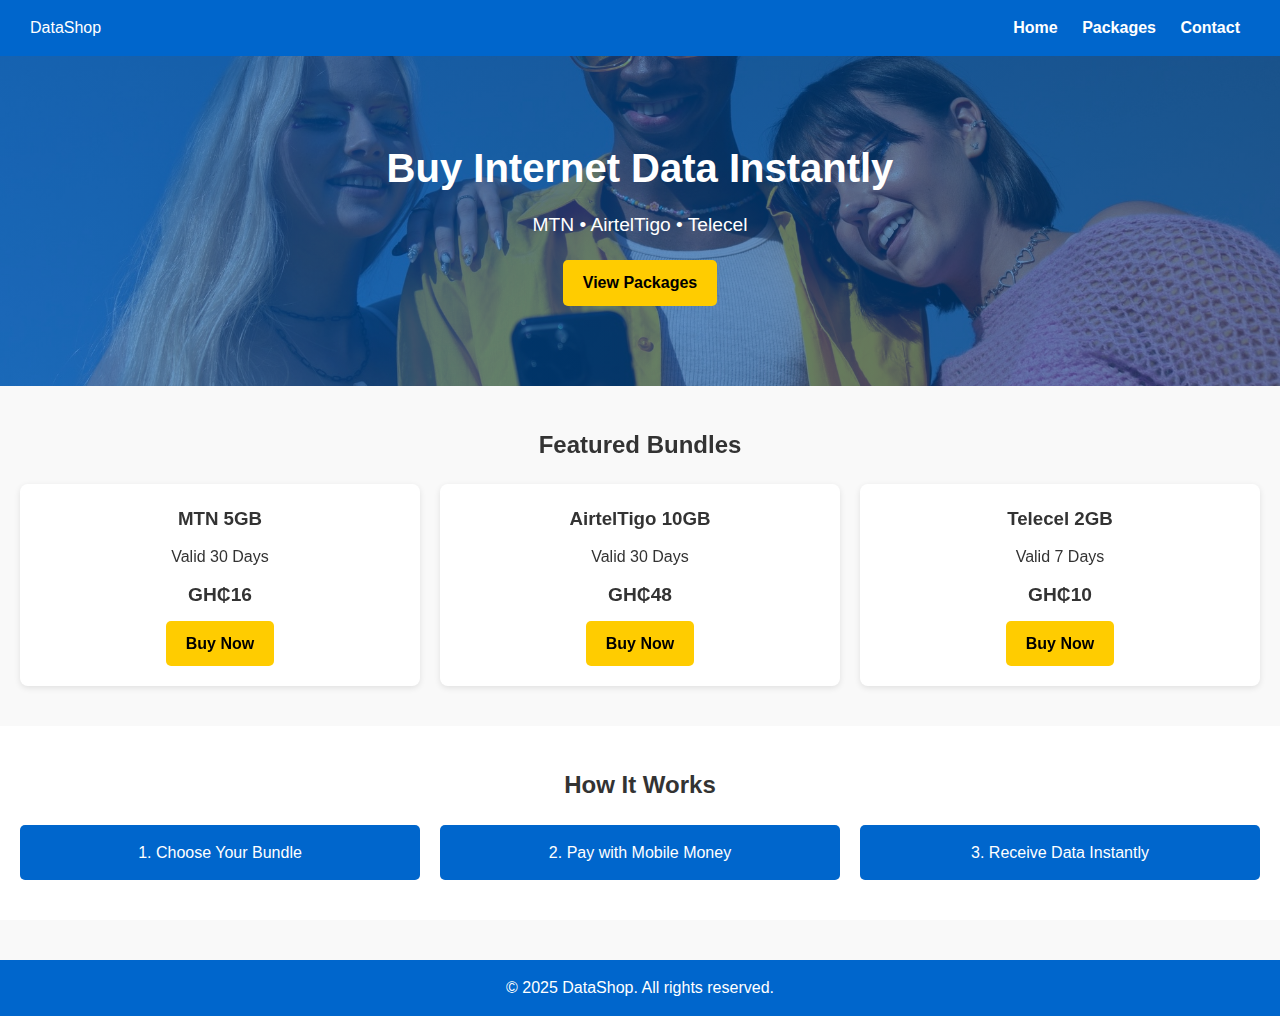
<file: index.html>
<!DOCTYPE html>
<html lang="en">
<head>
  <meta charset="UTF-8">
  <meta name="viewport" content="width=device-width, initial-scale=1.0">
  <title>Data Bundles Reseller</title>
  <link rel="stylesheet" href="../css/theme.css">
  <link rel="stylesheet" href="css/style.css">
  <!-- AOS Animation Library -->
  <link rel="stylesheet" href="https://unpkg.com/aos@2.3.4/dist/aos.css">
</head>
<body>
  <!-- Header -->
  <header class="navbar">
    <div class="logo">DataShop</div>
    <button class="menu-toggle" aria-label="Toggle navigation" aria-expanded="false">☰</button>
    <nav>
      <a href="index.html">Home</a>
      <a href="packages.html">Packages</a>
      <a href="#">Contact</a>
    </nav>
  </header>

  <!-- Hero -->
  <section class="hero" data-aos="fade-up">
    <h1>Buy Internet Data Instantly</h1>
    <p>MTN • AirtelTigo • Telecel</p>
    <a href="packages.html" class="btn">View Packages</a>
  </section>

  <!-- Featured Bundles -->
  <section class="featured" data-aos="fade-up">
    <h2>Featured Bundles</h2>
    <div class="grid">
      <div class="card">
        <h3>MTN 5GB</h3>
        <p>Valid 30 Days</p>
        <span>GH₵16</span>
        <a href="checkout.html?bundle=MTN-5GB&price=16" class="btn">Buy Now</a>
      </div>
      <div class="card">
        <h3>AirtelTigo 10GB</h3>
        <p>Valid 30 Days</p>
        <span>GH₵48</span>
        <a href="checkout.html?bundle=AirtelTigo-10GB&price=48" class="btn">Buy Now</a>
      </div>
      <div class="card">
        <h3>Telecel 2GB</h3>
        <p>Valid 7 Days</p>
        <span>GH₵10</span>
        <a href="checkout.html?bundle=Telecel-2GB&price=10" class="btn">Buy Now</a>
      </div>
    </div>
  </section>

  <!-- How it Works -->
  <section class="how-it-works" data-aos="fade-right">
    <h2>How It Works</h2>
    <div class="steps">
      <div>1. Choose Your Bundle</div>
      <div>2. Pay with Mobile Money</div>
      <div>3. Receive Data Instantly</div>
    </div>
  </section>

  <!-- Footer -->
  <footer>
    <p>&copy; 2025 DataShop. All rights reserved.</p>
  </footer>

  <script src="https://unpkg.com/aos@2.3.4/dist/aos.js"></script>
  <script src="js/script.js"></script>
</body>
</html>
</file>
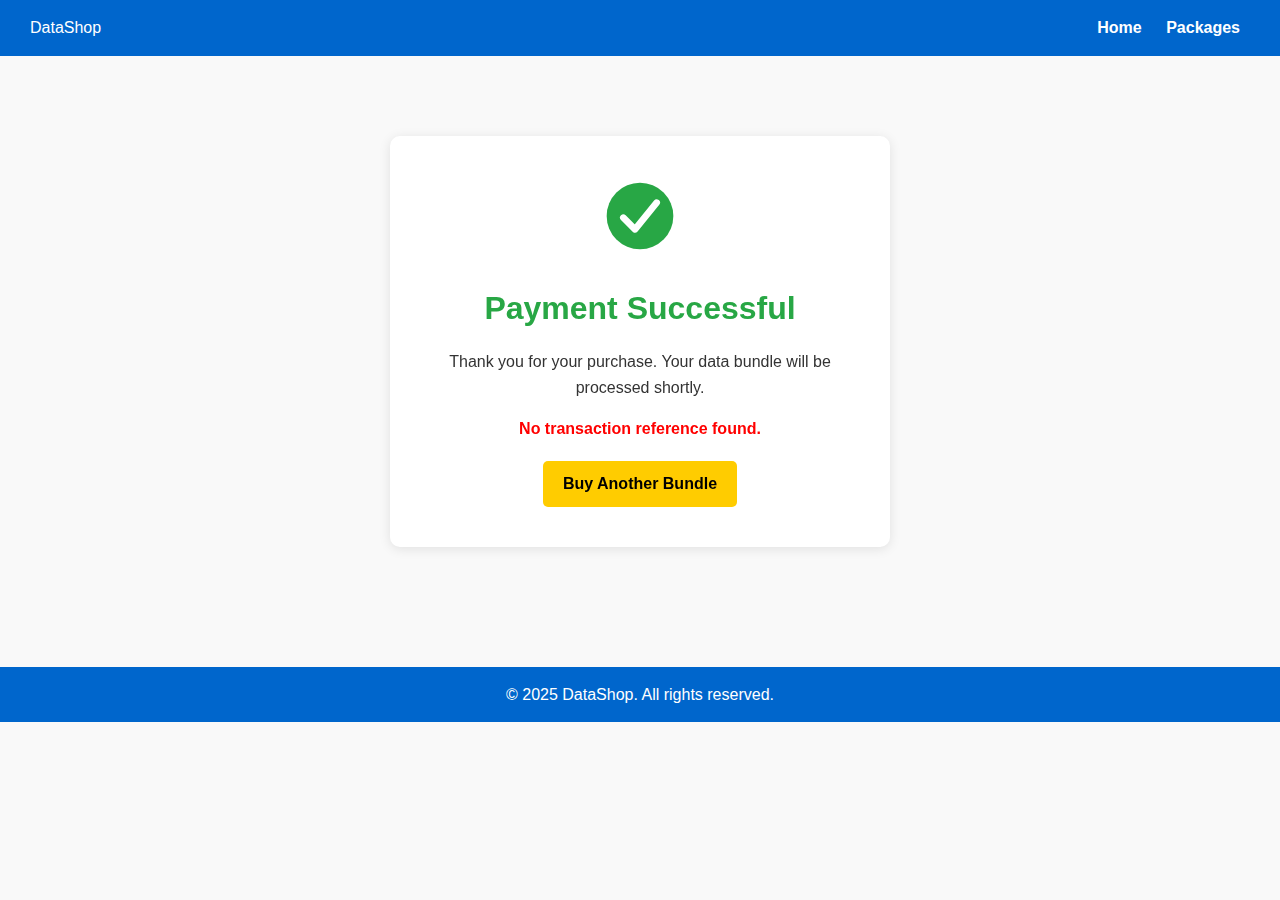
<file: success.html>
<!DOCTYPE html>
<html lang="en">
<head>
  <meta charset="UTF-8">
  <meta name="viewport" content="width=device-width, initial-scale=1.0">
  <title>Payment Successful - DataShop</title>
  <link rel="stylesheet" href="../css/theme.css">
  <link rel="stylesheet" href="css/style.css">
  <!-- AOS Animation -->
  <link rel="stylesheet" href="https://unpkg.com/aos@2.3.4/dist/aos.css">
</head>
<body>
  <!-- Header -->
  <header class="navbar">
    <div class="logo">DataShop</div>
    <button class="menu-toggle" aria-label="Toggle navigation" aria-expanded="false">☰</button>
    <nav>
      <a href="index.html">Home</a>
      <a href="packages.html">Packages</a>
    </nav>
  </header>

  <!-- Success Section -->
  <section class="success" data-aos="zoom-in">
    <div class="success-box">
  <img src="images/success-icon.svg" alt="Success" class="success-icon">
      <h1>Payment Successful </h1>
      <p>Thank you for your purchase. Your data bundle will be processed shortly.</p>

      <!-- Transaction Reference -->
      <p id="refText" class="ref"></p>

      <a href="packages.html" class="btn">Buy Another Bundle</a>
    </div>
  </section>

  <!-- Footer -->
  <footer>
    <p>&copy; 2025 DataShop. All rights reserved.</p>
  </footer>

  <script src="https://unpkg.com/aos@2.3.4/dist/aos.js"></script>
  <script>
    AOS.init({ duration: 1000, once: true });

    // Grab transaction reference from URL
    const params = new URLSearchParams(window.location.search);
    const ref = params.get("ref");
    const refText = document.getElementById("refText");

    if (ref) {
      refText.innerText = "Transaction Ref: " + ref;
    } else {
      refText.innerText = " No transaction reference found.";
      refText.style.color = "red";
    }
  </script>
  <script src="js/script.js"></script>
</body>
</html>
</file>
<file: css/theme.css>
/* Shared theme variables for the whole project */
:root {
  --primary: #0066cc; /* main blue */
  --primary-dark: #004080; /* darker blue */
  --accent: #ffcc00; /* yellow accent for CTA */
  --danger: #e60000; /* red for destructive actions */
  --bg: #f9f9f9;
  --text: #333;
  /* RGB fallbacks for overlays (optional) */
  --primary-rgb: 0,102,204;
  --primary-dark-rgb: 0,64,128;
}
</file>
<file: css/style.css>
/* General Styles */
* { margin: 0; padding: 0; box-sizing: border-box; }
body { font-family: Arial, sans-serif; line-height: 1.6; color: var(--text); background: var(--bg); }

/* Navbar */
.navbar { display: flex; justify-content: space-between; align-items: center; padding: 15px 30px; background: var(--primary); color: #fff; position: relative; }
.navbar a { color: #fff; margin: 0 10px; text-decoration: none; font-weight: bold; }
.navbar a:hover { text-decoration: underline; }

/* Mobile menu toggle */
.menu-toggle { display: none; background: transparent; border: none; color: #fff; font-size: 1.6rem; cursor: pointer; }

/* Responsive navbar: hide nav on small screens and show toggle */
@media (max-width: 768px) {
  .navbar { padding: 12px 16px; }
  .navbar .logo { font-size: 1.1rem; }
  .menu-toggle { display: block; }
  .navbar nav { display: none; position: absolute; left: 0; right: 0; top: 100%; background: var(--primary); flex-direction: column; padding: 12px 16px; gap: 6px; z-index: 50; }
  .navbar.open nav { display: flex; }
  .navbar nav a { margin: 0; padding: 8px 0; border-bottom: 1px solid rgba(255,255,255,0.06); }
  .hero { padding: 60px 12px; }
}

.hero { 
  text-align: center; 
  padding: 80px 20px; 
  /* Layer gradient on top of the background image for better contrast */
  background: linear-gradient(to right, rgba(var(--primary-rgb),0.6), rgba(var(--primary-dark-rgb),0.6)), url('../bg.jpeg');
  background-size: cover; /* ensure image covers the hero area */
  background-position: center center;
  background-repeat: no-repeat;
  color: white; 
}
.hero h1 { font-size: 2.5rem; margin-bottom: 10px; }
.hero p { font-size: 1.2rem; margin-bottom: 20px; }
.btn { display: inline-block; padding: 10px 20px; background: var(--accent); color: #000; font-weight: bold; border-radius: 5px; text-decoration: none; transition: 0.3s; }
.btn:hover { filter: brightness(0.95); }

/* Featured Bundles */
.featured { padding: 40px 20px; text-align: center; }
.featured h2 { margin-bottom: 20px; }
.grid { display: grid; grid-template-columns: repeat(auto-fit, minmax(220px, 1fr)); gap: 20px; }
.card { background: #fff; padding: 20px; border-radius: 8px; box-shadow: 0 2px 6px rgba(0,0,0,0.1); }
.card h3 { margin-bottom: 10px; }
.card span { display: block; margin: 10px 0; font-size: 1.2rem; font-weight: bold; }

/* How it Works */
.how-it-works { padding: 40px 20px; background: #fff; text-align: center; }
.how-it-works h2 { margin-bottom: 20px; }
.steps { display: flex; justify-content: center; gap: 20px; flex-wrap: wrap; }
.steps div { background: #0066cc; color: #fff; padding: 15px; border-radius: 5px; flex: 1; min-width: 150px; }

/* Footer */
footer { background: #0066cc; color: #fff; text-align: center; padding: 15px; margin-top: 40px; }

/* Smaller hero for packages */
.hero-small {
  padding: 60px 20px;
  background: linear-gradient(to right, #004080, #0066cc);
  color: #fff;
}

/* Tabs */
.tabs {
  display: flex;
  justify-content: center;
  gap: 10px;
  margin: 30px 0;
}
.tabs button {
  padding: 10px 20px;
  background: #eee;
  border: none;
  border-radius: 5px;
  cursor: pointer;
  font-weight: bold;
  transition: 0.3s;
}
.tabs button.active,
.tabs button:hover {
  background: #0066cc;
  color: white;
}

/* Packages section */
.packages {
  padding: 40px 20px;
}
/* Checkout Page */
.checkout {
  display: flex;
  justify-content: center;
  align-items: center;
  padding: 60px 20px;
}
.checkout-box {
  background: #fff;
  padding: 30px;
  border-radius: 10px;
  box-shadow: 0 2px 10px rgba(0,0,0,0.1);
  width: 100%;
  max-width: 400px;
}
.checkout-box h2 {
  margin-bottom: 20px;
}
.checkout-box label {
  display: block;
  margin: 10px 0 5px;
  font-weight: bold;
}
.checkout-box input {
  width: 100%;
  padding: 10px;
  margin-bottom: 20px;
  border: 1px solid #ccc;
  border-radius: 5px;
}

/* Success Page */
.success {
  display: flex;
  justify-content: center;
  align-items: center;
  padding: 80px 20px;
}

.success-box {
  background: #fff;
  padding: 40px;
  border-radius: 10px;
  box-shadow: 0 2px 12px rgba(0,0,0,0.1);
  text-align: center;
  max-width: 500px;
}

.success-box h1 {
  color: #28a745; /* green success color */
  margin-bottom: 15px;
}

.success-box p {
  margin-bottom: 15px;
}

.success-box .ref {
  font-weight: bold;
  color: #444;
  margin-bottom: 20px;
}

.success-icon {
  width: 80px;
  margin-bottom: 20px;
}

/* Error Page */
.error {
  display: flex;
  justify-content: center;
  align-items: center;
  padding: 80px 20px;
}

.error-box {
  background: #fff;
  padding: 40px;
  border-radius: 10px;
  box-shadow: 0 2px 12px rgba(0,0,0,0.1);
  text-align: center;
  max-width: 500px;
}

.error-box h1 {
  color: #cc0000; /* red for error */
  margin-bottom: 15px;
}

.error-icon {
  width: 80px;
  margin-bottom: 20px;
}
</file>
